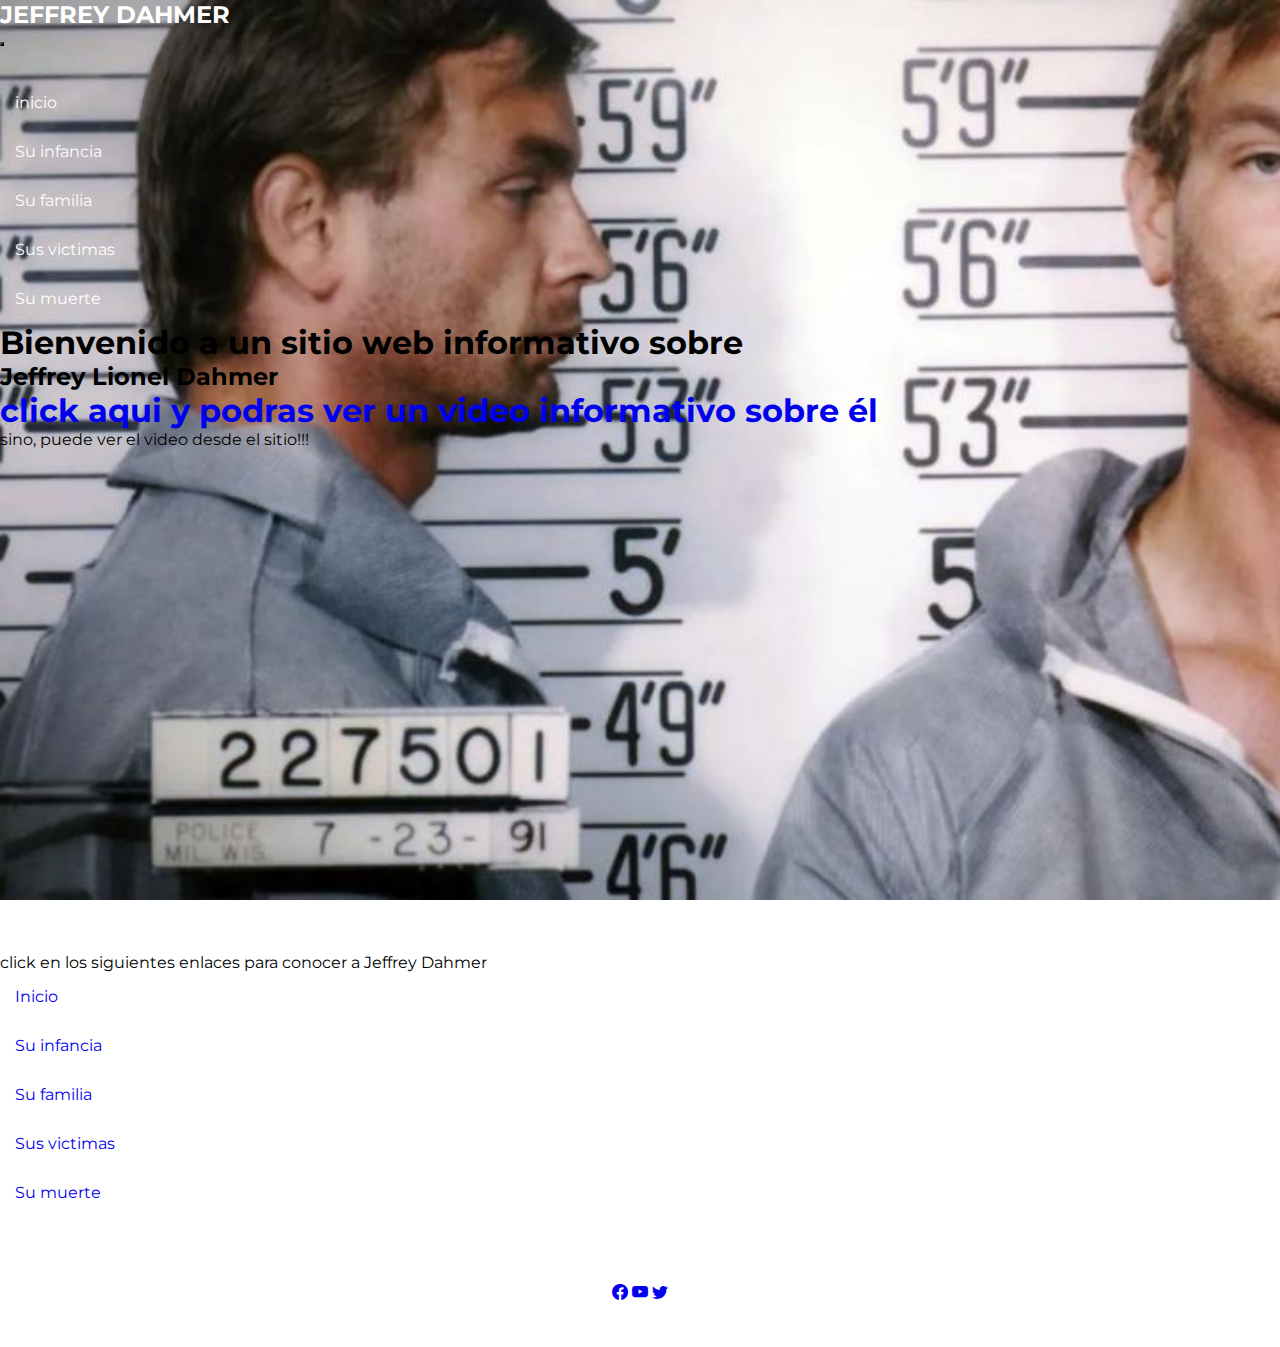
<file: index.html>
<!DOCTYPE html>
<html lang="en">

<head>
    <meta charset="UTF-8">
    <meta http-equiv="X-UA-Compatible" content="IE=edge">
    <meta name="viewport" content="width=device-width, initial-scale=1.0">
    <link href="https://fonts.googleapis.com/css2?family=Alkalami&family=Montserrat:wght@300&display=swap"
        rel="stylesheet">
    <link rel="preconnect" href="https://fonts.googleapis.com">
    <link rel="preconnect" href="https://fonts.gstatic.com" crossorigin>
    <link href="https://cdn.jsdelivr.net/npm/bootstrap@5.2.2/dist/css/bootstrap.min.css" rel="stylesheet"
        integrity="sha384-Zenh87qX5JnK2Jl0vWa8Ck2rdkQ2Bzep5IDxbcnCeuOxjzrPF/et3URy9Bv1WTRi" crossorigin="anonymous">
    <link rel="stylesheet" href="./css/styles.css">
    <link rel="stylesheet" href="https://cdn.jsdelivr.net/npm/bootstrap-icons@1.9.1/font/bootstrap-icons.css">
    <meta name="description" content="un poco de lo q seria Jeffrey-Dahmer">
    <title>Jeffrey Dahmer, su historia</title>
</head>

<body class="bg-white bg-opacity-75">
    <header class="container-fluid navbar navbar-expand-lg md bg-black ">
        <div class="container">
            <h2 class="flex"><a class="border-bottom navbar-brand" href="#">JEFFREY DAHMER</a></h2>

            <button class="navbar-toggler" type="button" data-bs-toggle="collapse" data-bs-target="#navbarNavDropdown"
                aria-controls="navbarNavDropdown" aria-expanded="false" aria-label="Toggle navigation">
                <span class="navbar-toggler-icon"></span>
            </button>
            <div class="collapse navbar-collapse justify-content-end p-lg-2 g-md-2 " id="navbarNavDropdown">
                <ul class="navbar-nav align-items-center">
                    <li class="nav-item">
                        <a class="nav-link active" aria-current="page" href=""></a>
                    </li>

                    <li class="nav-item">
                        <a class="nav-link active" href="./pages/inicio.html">inicio</a>
                    </li>
                    <li class="nav-item">
                        <a class="nav-link active" href="./pages/suinfancia.html">Su infancia</a>
                    </li>
                    <li class="nav-item">
                        <a class="nav-link active" href="./pages/sufamilia.html">Su familia</a>
                    <li class="nav-item">
                        <a class="nav-link active" href="./pages/susvictimas.html">Sus victimas</a>
                    </li>
                    <li class="nav-item">
                        <a class="nav-link active" href="./pages/sumuerte.html">Su muerte</a>
                    </li>
            </div>
        </div>
    </header>
    <section class="bg-white bg-opacity-75">
    <h1 class=" text-center bg-black text-bg-primary"> Bienvenido a un
        sitio web informativo sobre</h1>
    <h2 class=" text-center  fs-2 bg-black text-bg-primary">Jeffrey Lionel Dahmer</h2>
    <div class="">
    <a href="https://www.youtube.com/watch?v=wPx44UNhXeM&t=2s&ab_channel=ElRinc%C3%B3nDeGiorgio">
        <h1 class="text-center fs-3 ">click aqui y podras ver un video informativo sobre él</h1>
    </a>
    <p class="text-center text-decoration-underline fs-5">sino, puede ver el video desde el sitio!!!</p>
    <div class="">
        <iframe class=" col-12" width="550" height="500"
            src="https://www.youtube.com/embed/wPx44UNhXeM" title="YouTube video player" frameborder="0"
            allow="accelerometer; autoplay; clipboard-write; encrypted-media; gyroscope; picture-in-picture"
            allowfullscreen></iframe>
    </div>
    <p class="text-center text-decoration-underline fs-5">click en los siguientes enlaces para conocer a Jeffrey Dahmer</p>
    <div class="text-decoration-none">
        <ul class="nav-item text-center text-decoration-underline ">
            <a class="nav-link active" href="./pages/inicio.html">Inicio</a>
        </ul>

        <ul class="nav-item text-center text-decoration-underline ">
            <a class="nav-link active" href="./pages/suinfancia.html">Su infancia</a>
        </ul>

        <ul class="nav-item text-center text-decoration-underline">
            <a class="nav-link active" href="./pages/sufamilia.html">Su familia</a>
            </ul>
        <ul class="nav-item text-center text-decoration-underline">
            <a class="nav-link active" href="./pages/susvictimas.html">Sus victimas</a>
        </ul>

        <ul class="nav-item text-center text-decoration-underline">
            <a class="nav-link active" href="./pages/sumuerte.html">Su muerte</a></ul>
        

    </div>
</div>

    <footer class="container-fluid bg-black col-md-12 footer">
        <div class="container bg-black">
            <div class="row">
                <p>Nazareno Pellet © 2022, Todos los derechos reservados</p>
                <span class="margen-abajo">nazarenopellet@gmail.com</span>
            </div>
            <h3 class="border-bottom">REDES</h3>
            <div>
                <a href="https://www.facebook.com"><i class="bi bi-facebook"></i></a>
                <a href="https://www.youtube.com"><i class="bi bi-youtube"></i></a>
                <a href="https://twitter.com/home?lang=es"><i class="bi bi-twitter"></i></a>
            </div>
        </div>
    </section>
        <div>
        </div>
    </footer>
    <script src="https://cdn.jsdelivr.net/npm/bootstrap@5.2.2/dist/js/bootstrap.bundle.min.js"
        integrity="sha384-OERcA2EqjJCMA+/3y+gxIOqMEjwtxJY7qPCqsdltbNJuaOe923+mo//f6V8Qbsw3"
        crossorigin="anonymous"></script>

</body>

</html>
</file>
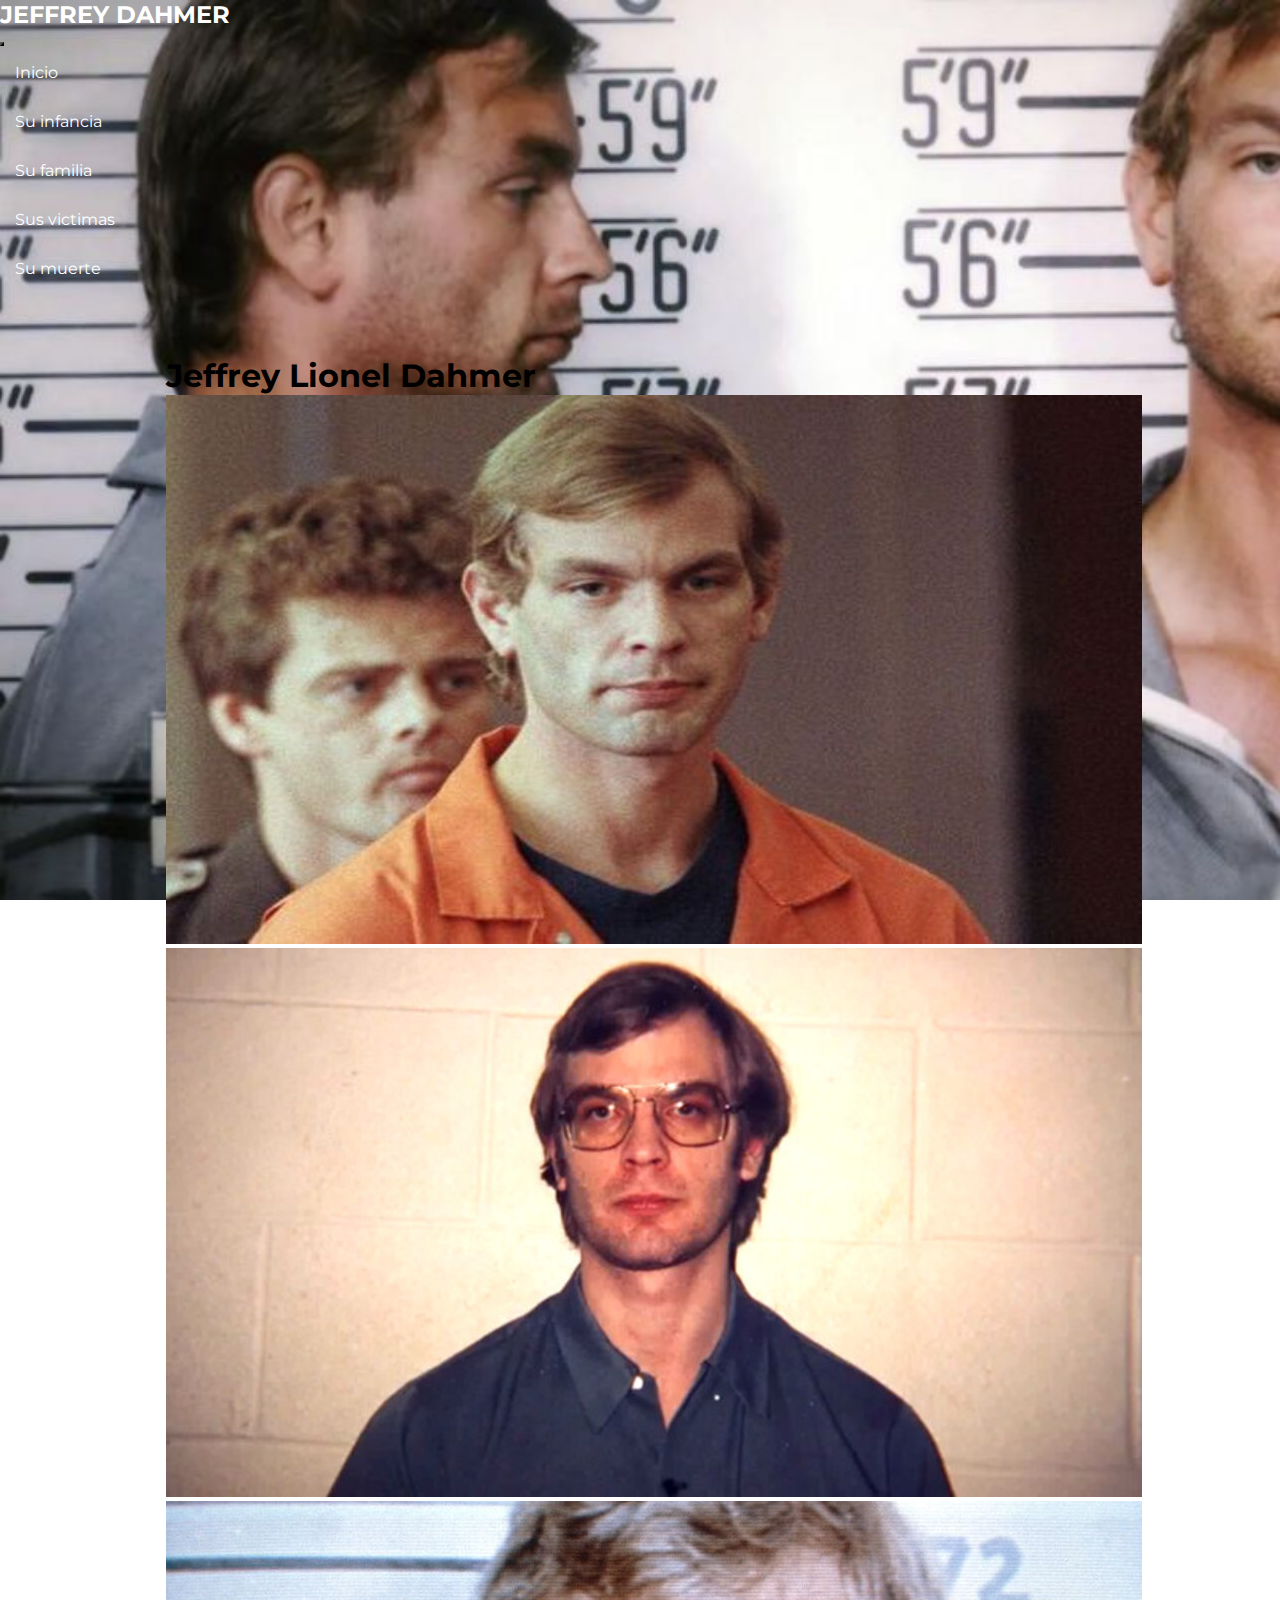
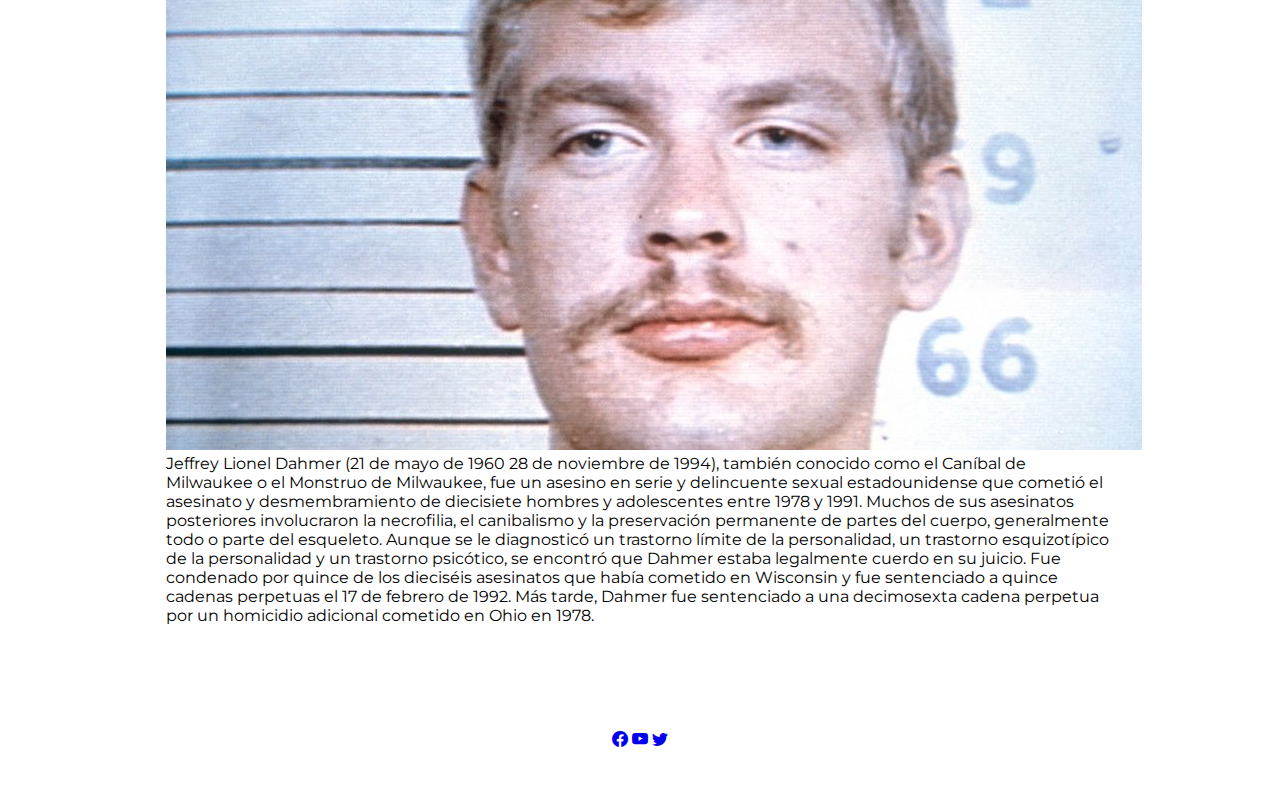
<file: pages/inicio.html>
<!DOCTYPE html>
<html lang="en">

<head>
    <meta charset="UTF-8">
    <meta http-equiv="X-UA-Compatible" content="IE=edge">
    <meta name="viewport" content="width=device-width, initial-scale=1.0">
    <link href="https://fonts.googleapis.com/css2?family=Alkalami&family=Montserrat:wght@300&display=swap"
        rel="stylesheet">
    <link rel="preconnect" href="https://fonts.googleapis.com">
    <link rel="preconnect" href="https://fonts.gstatic.com" crossorigin>
    <link href="https://cdn.jsdelivr.net/npm/bootstrap@5.2.2/dist/css/bootstrap.min.css" rel="stylesheet"
        integrity="sha384-Zenh87qX5JnK2Jl0vWa8Ck2rdkQ2Bzep5IDxbcnCeuOxjzrPF/et3URy9Bv1WTRi" crossorigin="anonymous">
    <link rel="stylesheet" href="../css/styles.css">
    <link rel="stylesheet" href="https://cdn.jsdelivr.net/npm/bootstrap-icons@1.9.1/font/bootstrap-icons.css">
    <meta name="description" content="un poco de lo q seria Jeffrey-Dahmer">
    <title>Jeffrey Dahmer, su historia</title>
</head>

<body class="font">
    <main class="">
        <header class="container-fluid navbar navbar-expand-lg md bg-black ">
            <div class="container">
                <h2 class="flex"><a class="border-bottom navbar-brand" href="#">JEFFREY DAHMER</a></h2>

                <button class="navbar-toggler" type="button" data-bs-toggle="collapse"
                    data-bs-target="#navbarNavDropdown" aria-controls="navbarNavDropdown" aria-expanded="false"
                    aria-label="Toggle navigation">
                    <span class="navbar-toggler-icon"></span>
                </button>
                <div class="collapse navbar-collapse justify-content-end p-lg-2 g-md-2 " id="navbarNavDropdown">
                    <ul class="navbar-nav align-items-center">
                        <li class="nav-item">
                            <a class="nav-link active" aria-current="page" href="">Inicio</a>
                        </li>

                        <li class="nav-item">
                            <a class="nav-link active" href="./suinfancia.html">Su infancia</a>
                        </li>
                        <li class="nav-item">
                            <a class="nav-link active" href="./sufamilia.html">Su familia</a>
                        <li class="nav-item">
                            <a class="nav-link active" href="./susvictimas.html">Sus victimas</a>
                        </li>
                        <li class="nav-item">
                            <a class="nav-link active" href="./sumuerte.html">Su muerte</a>
                        </li>
                </div>
            </div>


        </header>
        <section class="text-center">

            <div class="img-parrafo1 bg-white img-fluid">
                <h1>Jeffrey Lionel Dahmer</h1>
                <div class="carouselExampleSlidesOnly" class="carousel slide" data-bs-ride="carousel">
                    <ul class="carousel-inner">
                        <li class="carousel-item active">
                            <img src="../img/A5KD7OZS35GNBJGK7P57IKW5VQ.jpg" class="d-block w-100"
                                alt="jeffrey en la corte">
                        </li>
                        <li class="carousel-item">
                            <img src="../img/dahmer-asesino-default.jpg" class="d-block w-100"
                                alt="foto antigua de jeffrey">
                        </li>
                        <li class="carousel-item">
                            <img src="../img/damer2.jpg" class="d-block w-100" alt="fotos de jeff cuando lo atraparon">
                        </li>
                    </ul>
                </div>
                <p class="text-fluid font">Jeffrey Lionel Dahmer (21 de mayo de 1960 28 de noviembre de 1994), también
                    conocido como el Caníbal de Milwaukee o el Monstruo de Milwaukee, fue un asesino en serie y
                    delincuente sexual estadounidense que cometió el asesinato y desmembramiento de diecisiete hombres y
                    adolescentes entre 1978 y 1991. Muchos de sus asesinatos posteriores involucraron la necrofilia, el
                    canibalismo y la preservación permanente de partes del cuerpo, generalmente todo o parte del
                    esqueleto. Aunque se le diagnosticó un trastorno límite de la personalidad, un trastorno
                    esquizotípico de la personalidad y un trastorno psicótico, se encontró que Dahmer estaba legalmente
                    cuerdo en su juicio. Fue condenado por quince de los dieciséis asesinatos que había cometido en
                    Wisconsin y fue sentenciado a quince cadenas perpetuas el 17 de febrero de 1992. Más tarde, Dahmer
                    fue sentenciado a una decimosexta cadena perpetua por un homicidio adicional cometido en Ohio en
                    1978.</p>
            </div>
        </section>
        <footer class="container-fluid bg-black mt-5 col-md-12 footer">
            <div class="container-fluid bg-black">
                <div class="row">
                    <p>Nazareno Pellet © 2022, Todos los derechos reservados</p>
                    <span class="margen-abajo">nazarenopellet@gmail.com</span>
                </div>
                <h3 class="border-bottom">REDES</h3>
                <div>
                    <a href="https://www.facebook.com"><i class="bi bi-facebook"></i></a>
                    <a href="https://www.youtube.com"><i class="bi bi-youtube"></i></a>
                    <a href="https://twitter.com/home?lang=es"><i class="bi bi-twitter"></i></a>
                </div>
            </div>

            <div>
            </div>
        </footer>

    </main>
    <script src="https://cdn.jsdelivr.net/npm/bootstrap@5.2.2/dist/js/bootstrap.bundle.min.js"
        integrity="sha384-OERcA2EqjJCMA+/3y+gxIOqMEjwtxJY7qPCqsdltbNJuaOe923+mo//f6V8Qbsw3"
        crossorigin="anonymous"></script>

</body>

</html>
</file>
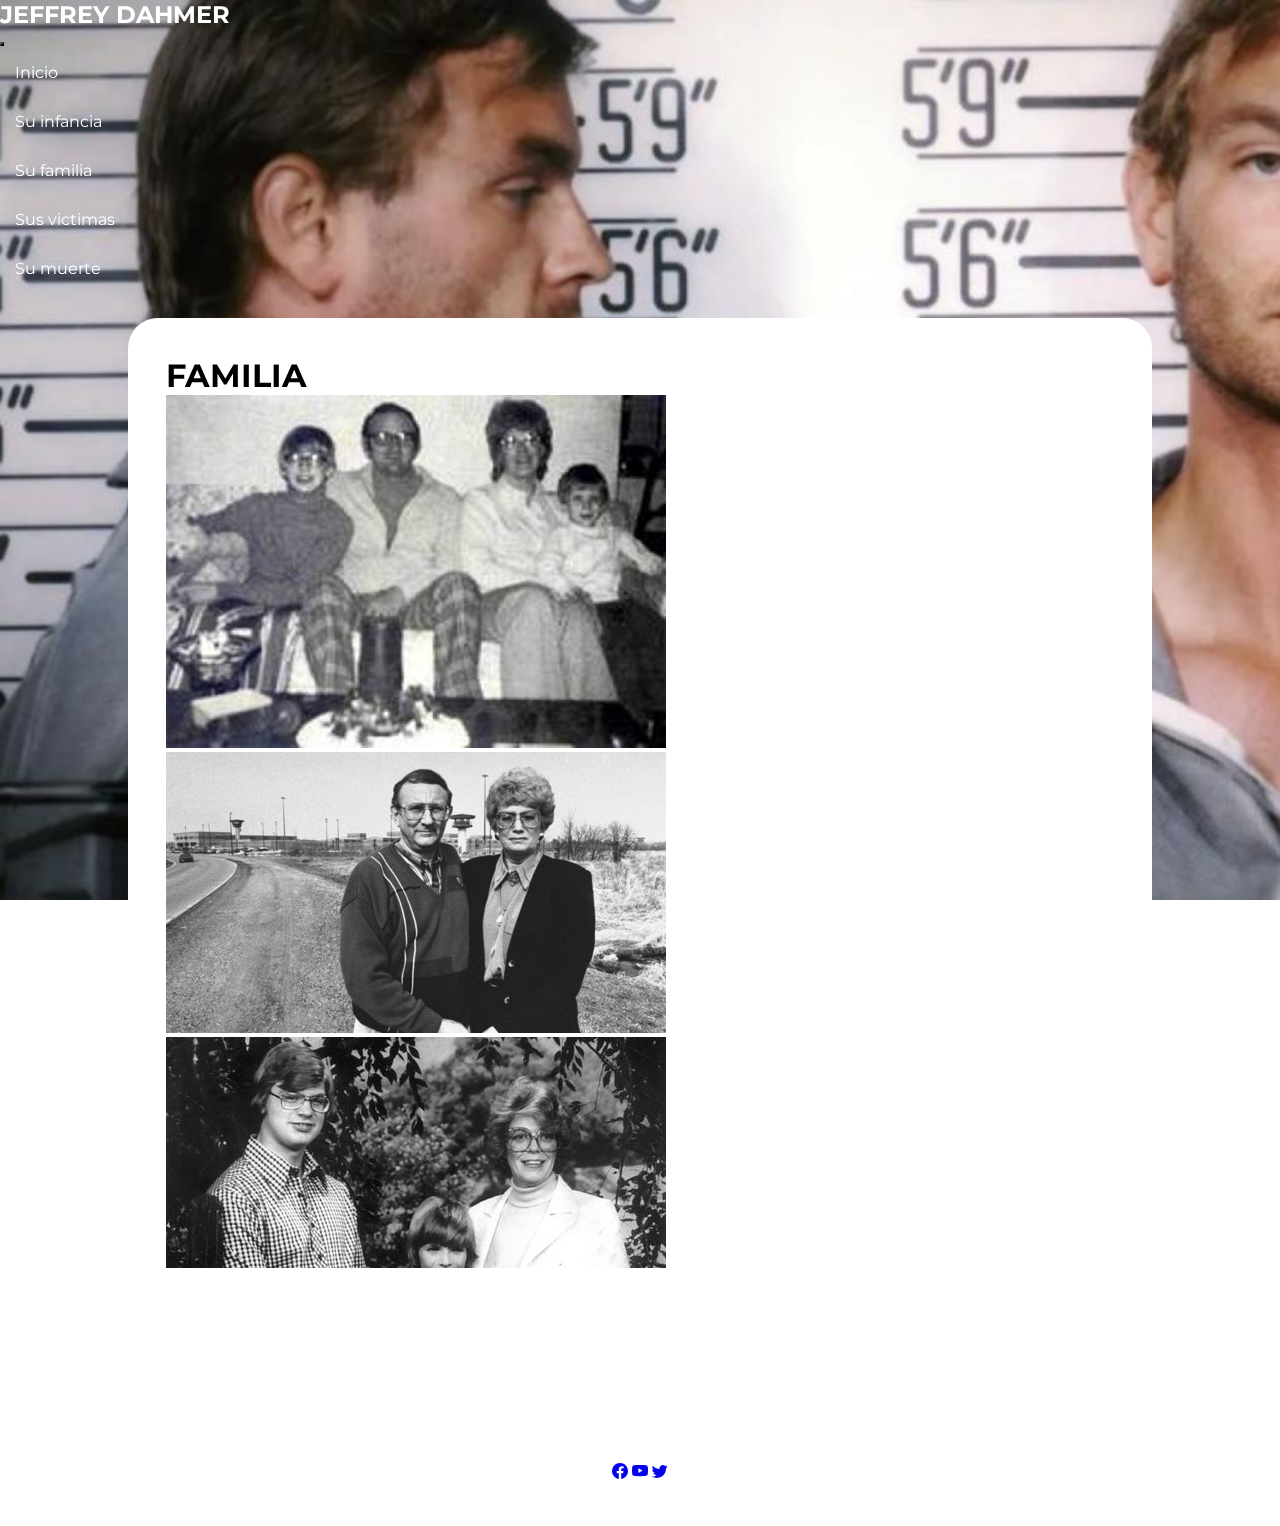
<file: pages/sufamilia.html>
<!DOCTYPE html>
<html lang="en">

<head>
    <meta charset="UTF-8">
    <meta http-equiv="X-UA-Compatible" content="IE=edge">
    <meta name="viewport" content="width=device-width, initial-scale=1.0">
    <link rel="preconnect" href="https://fonts.googleapis.com">
    <link rel="preconnect" href="https://fonts.gstatic.com" crossorigin>
    <link href="https://fonts.googleapis.com/css2?family=Alkalami&family=Montserrat:wght@300&display=swap"
        rel="stylesheet">
    <link href="https://cdn.jsdelivr.net/npm/bootstrap@5.2.2/dist/css/bootstrap.min.css" rel="stylesheet"
        integrity="sha384-Zenh87qX5JnK2Jl0vWa8Ck2rdkQ2Bzep5IDxbcnCeuOxjzrPF/et3URy9Bv1WTRi" crossorigin="anonymous">
    <link rel="stylesheet" href="../css/styles.css">
    <link rel="stylesheet" href="https://cdn.jsdelivr.net/npm/bootstrap-icons@1.9.1/font/bootstrap-icons.css">
    <meta name="description" content="un poco de lo q seria su familia">
    <title>su familia</title>

</head>

<body class="">




    <header class="navbar navbar-expand-lg bg-black ">
        <div class="container">
            <h2 class="flex"><a class="border-bottom navbar-brand" href="#">JEFFREY DAHMER</a></h2>

            <button class="navbar-toggler" type="button" data-bs-toggle="collapse" data-bs-target="#navbarNavDropdown"
                aria-controls="navbarNavDropdown" aria-expanded="false" aria-label="Toggle navigation">
                <span class="navbar-toggler-icon"></span>
            </button>
            <div class="collapse navbar-collapse justify-content-end p-lg-2" id="navbarNavDropdown">
                <ul class="navbar-nav align-items-center">
                    <li class="nav-item">
                        <a class="nav-link active" aria-current="page" href="./inicio.html">Inicio</a>
                    </li>
                    <li class="nav-item">
                        <a class="nav-link active" href="./suinfancia.html">Su infancia</a>
                    </li>
                    <li class="nav-item">
                        <a class="nav-link active" href="./sufamilia.html">Su familia</a>
                    <li class="nav-item">
                        <a class="nav-link active" href="./susvictimas.html">Sus victimas</a>
                    </li>
                    <li class="nav-item">
                        <a class="nav-link active" href="./sumuerte.html">Su muerte</a>
                    </li>


                </ul>
                </li>
                </ul>
            </div>

    </header>



    <section class="text-center">
        <div class="img-parrafo-3 bg-white">
            <h1>FAMILIA</h1>

            <div>
                <div class="container text-center">
                    <div class="row justify-content-center">

                        <div id="carouselExampleSlidesOnly" class="carousel slide col-10 m-0 float-lg mb-10px "
                            data-bs-ride="carousel">
                            <ul class="carousel-inner">
                                <li class="carousel-item active">
                                    <div class="text-center ">
                                        <img src="../img/014-Jeffrey-Dahmer2,0.jpg" class="d-block w-100"
                                            alt="familia de jeffrey">
                                </li>
                                <li class="carousel-item">
                                    <img src="../img/padres2.0+ - copia.jpg" class="d-block w-100" alt="padres de jeff">
                                </li>
                                <li class="carousel-item">
                                    <img src="../img/famili+.jpg" class="d-block w-100"
                                        alt="jeffrey su hermano y su madre">
                                </li>
                            </ul>
                        </div>
                    </div>
                    <p class="container-fluid font3"> Lionel Dahmer/

                        El padre de Jeffrey Dahmer escribió un libro donde cuenta cómo fue la crianza del asesino,
                        titulado “La historia de un padre”. En la publicación, Lionel Dahmer no defiende al criminal,
                        sino describe sus primeros años con la intención de entender qué salió mal con su hijo.

                        A la fecha, y con 86 años, Lionel reside en Ohio, totalmente alejado del terror que sembró su
                        hijo desde el año 2020. El químico de profesión decidió no hacer más declaraciones sobre los
                        crímenes de “Jef”, ni siquiera cuando se estrenó la serie de Netflix. Todavía está casado con su
                        segunda esposa, Shari, hoy de 80 años.Joyce Flint
                        Joyce Flint/

                        fue la madre de Jeffrey Dahmer. Ella murió en el año 2000 por un cáncer de mama. Sobre su vida
                        se sabe que se separó de Lionel en los 70 y que tras la muerte de su hijo en prisión, buscó que
                        su cerebro sea donado a la ciencia para que pueda investigarse y encontrarse alguna causa detrás
                        de las brutales acciones del caníbal. Sin embargo, su exesposo se opuso y un juez ratificó su
                        posición, ordenando su cremación.

                        David Dahmer/

                        Mientras que David Dahmer es el hermano menor de Jeffrey y se cambió de nombre tras el arresto y
                        conocimiento público de los asesinatos del “Carnicero de Milwaukee”. Hasta hoy, se desconoce su
                        nueva identidad. Ha preferido mantenerse en reserva. Su padre y su madrastra Shari Dahmer, en
                        una entrevista con Larry King en 2004, contaron que David tenía una carrera y esperaba un
                        segundo bebé en ese entonces. En 2022, el hermano de Jeffrey tendría 56 años de edad.</p>
                </div>
            </div>
    </section>
    <footer class="container-fluid bg-black footer">
        <div class="container-fluid bg-black">
            <div class="row">
                <p>Nazareno Pellet © 2022, Todos los derechos reservados</p>
                <span class="margen-abajo">nazarenopellet@gmail.com</span>
            </div>
            <h3 class="border-bottom">REDES</h3>
            <div>
                <a href="https://www.facebook.com"><i class="bi bi-facebook"></i></a>
                <a href="https://www.youtube.com"><i class="bi bi-youtube"></i></a>
                <a href="https://twitter.com/home?lang=es"><i class="bi bi-twitter"></i></a>
            </div>
        </div>

        <div>
        </div>
    </footer>
    <script src="https://cdn.jsdelivr.net/npm/bootstrap@5.2.2/dist/js/bootstrap.bundle.min.js"
        integrity="sha384-OERcA2EqjJCMA+/3y+gxIOqMEjwtxJY7qPCqsdltbNJuaOe923+mo//f6V8Qbsw3"
        crossorigin="anonymous"></script>

</body>

</html>
</file>
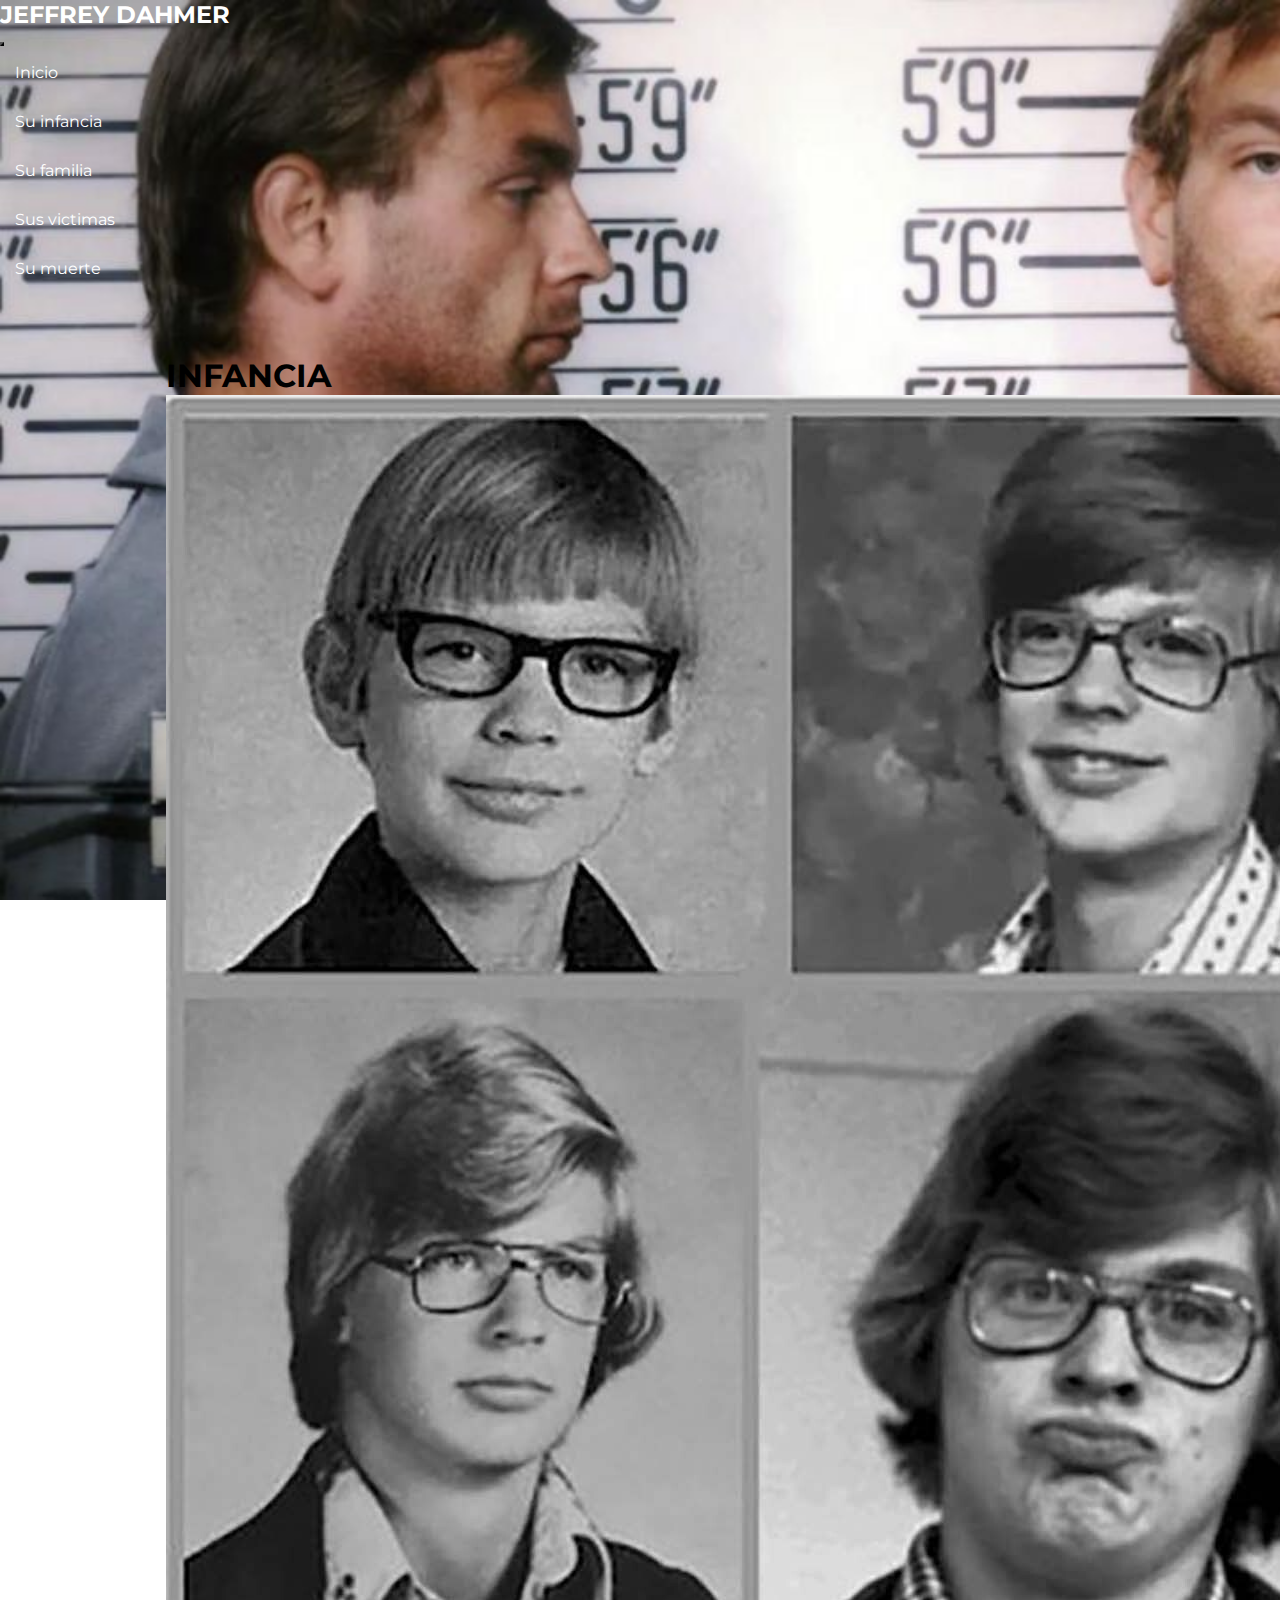
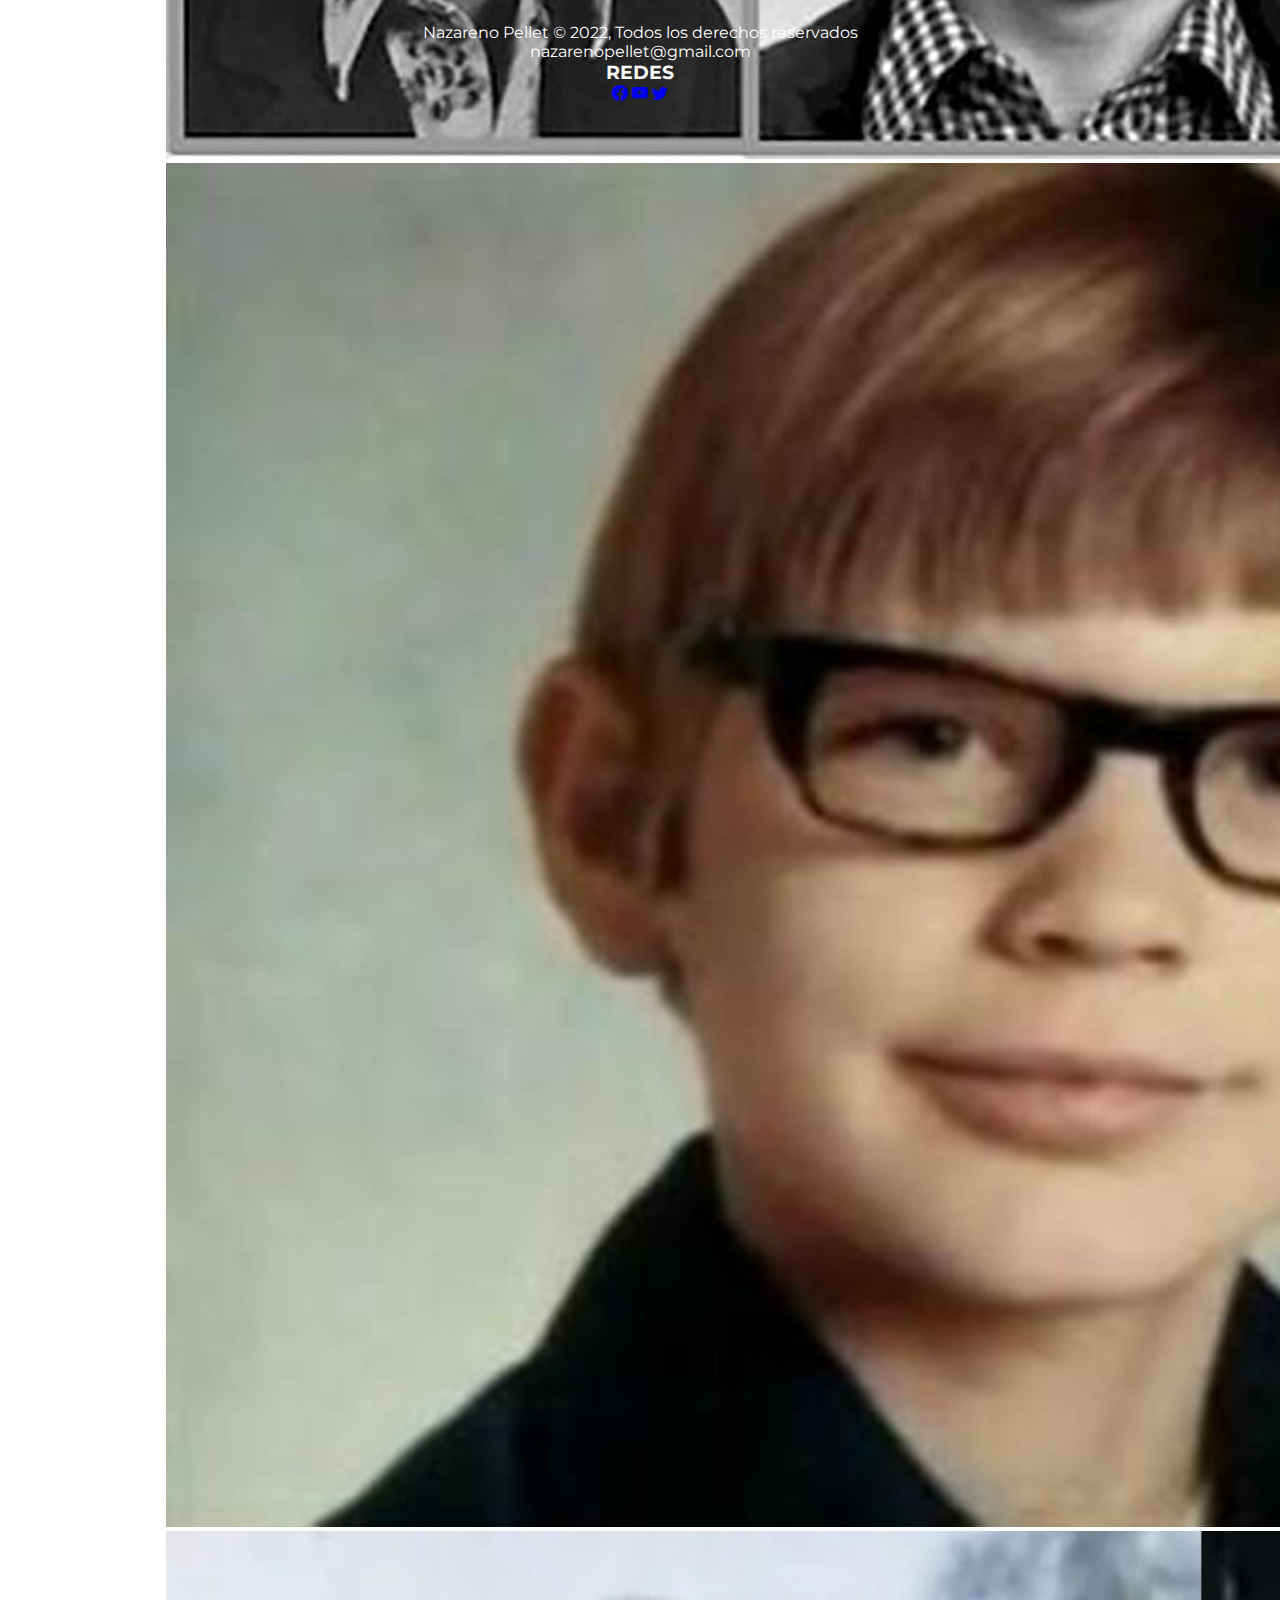
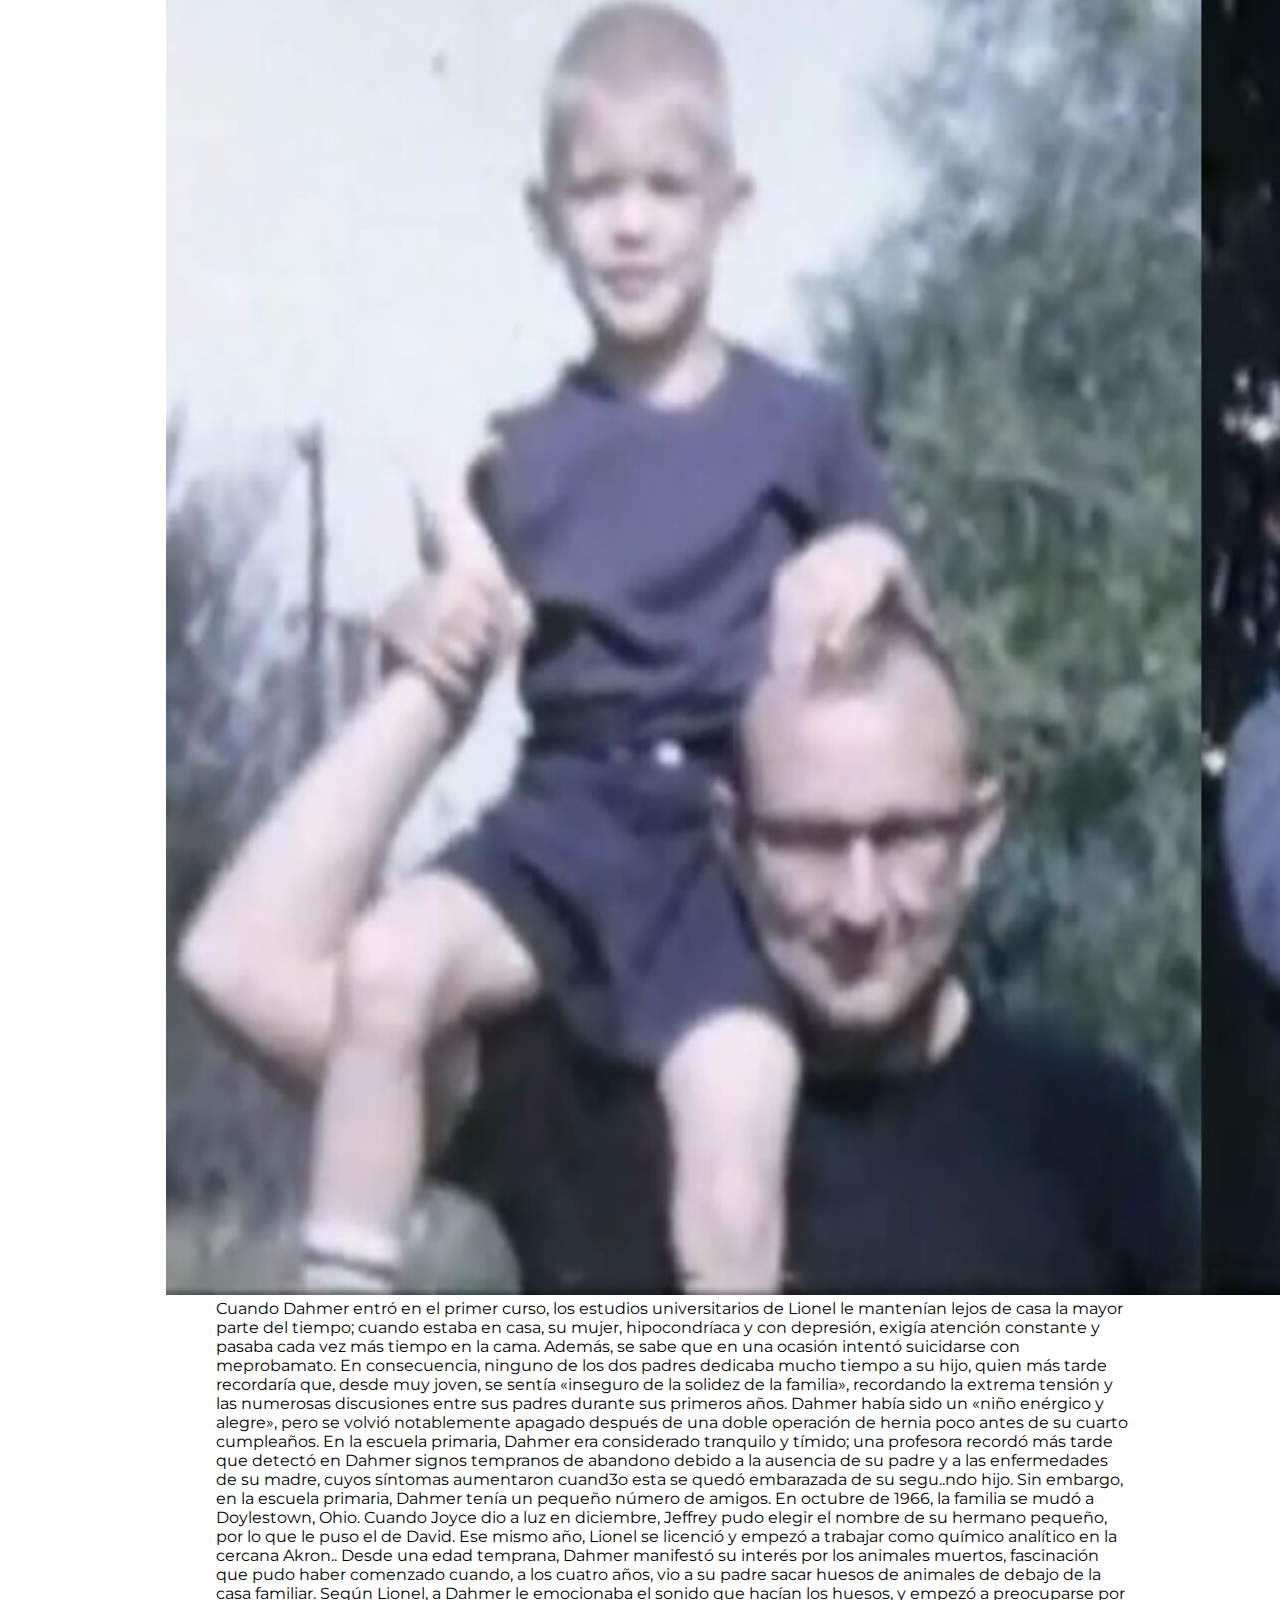
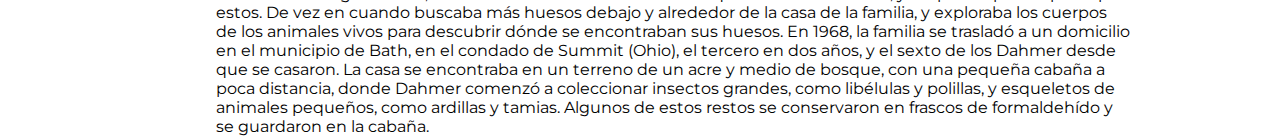
<file: pages/suinfancia.html>
<!DOCTYPE html>
<html lang="en">

<head>
    <meta charset="UTF-8">
    <meta http-equiv="X-UA-Compatible" content="IE=edge">
    <meta name="viewport" content="width=device-width, initial-scale=1.0">
    <link rel="preconnect" href="https://fonts.googleapis.com">
    <link rel="preconnect" href="https://fonts.gstatic.com" crossorigin>
    <link href="https://fonts.googleapis.com/css2?family=Alkalami&family=Montserrat:wght@300&display=swap"
        rel="stylesheet">
    <link href="https://cdn.jsdelivr.net/npm/bootstrap@5.2.2/dist/css/bootstrap.min.css" rel="stylesheet"
        integrity="sha384-Zenh87qX5JnK2Jl0vWa8Ck2rdkQ2Bzep5IDxbcnCeuOxjzrPF/et3URy9Bv1WTRi" crossorigin="anonymous">
    <link rel="stylesheet" href="../css/styles.css">
    <link rel="stylesheet" href="https://cdn.jsdelivr.net/npm/bootstrap-icons@1.9.1/font/bootstrap-icons.css">
    <meta name="description" content="un poco de lo q seria su infancia">
    <title>su infancia</title>


</head>

<body>

    <header class="navbar navbar-expand-lg bg-black ">
        <div class="container">
            <h2 class="flex"><a class="border-bottom navbar-brand" href="#">JEFFREY DAHMER</a></h2>

            <button class="navbar-toggler" type="button" data-bs-toggle="collapse" data-bs-target="#navbarNavDropdown"
                aria-controls="navbarNavDropdown" aria-expanded="false" aria-label="Toggle navigation">
                <span class="navbar-toggler-icon"></span>
            </button>
            <div class="collapse navbar-collapse justify-content-end p-lg-2" id="navbarNavDropdown">
                <ul class="navbar-nav align-items-center">
                    <li class="nav-item">
                        <a class="nav-link active" aria-current="page" href="./inicio.html">Inicio</a>
                    </li>
                    <li class="nav-item">
                        <a class="nav-link active" href="./suinfancia.html">Su infancia</a>
                    </li>
                    <li class="nav-item">
                        <a class="nav-link active" href="./sufamilia.html">Su familia</a>
                    <li class="nav-item">
                        <a class="nav-link active" href="./susvictimas.html">Sus victimas</a>
                    </li>
                    <li class="nav-item">
                        <a class="nav-link active" href="./sumuerte.html">Su muerte</a>
                    </li>


                </ul>
                </li>
                </ul>
            </div>

    </header>
    <section>
        <div class="img-parrafo-2 bg-white">
            <h1 class="">INFANCIA</h1>

            <div class="d-sm-flex">

                <div class="col-xl-6 col-sm-6"> 
                    <img src="../img/bb.jpg" class="d-block w-100 pb-2 img22" alt="collage de fotos de jeff niñio">
                    <img src="../img/bb3.jpeg" class="d-block w-100 pb-2 img22" alt="jeffrey de niño">
                    <img src="../img/Jeffrey-Dahmer-Criança.jpg" class="d-block w-100 pb-2 img22"
                        alt="jeff con su padre">
                </div>

            <div class="col-xl-6" >
                <p class=" text2">Cuando Dahmer entró en el primer curso, los estudios universitarios
                    de Lionel le mantenían lejos de casa la mayor parte del tiempo; cuando estaba en casa, su mujer,
                    hipocondríaca y con depresión, exigía atención constante y pasaba cada vez más tiempo en la
                    cama. Además, se sabe que en una ocasión intentó suicidarse con meprobamato. En consecuencia,
                    ninguno de los dos padres dedicaba mucho tiempo a su hijo, quien más tarde recordaría que, desde
                    muy joven, se sentía «inseguro de la solidez de la familia», recordando la extrema tensión y las
                    numerosas discusiones entre sus padres durante sus primeros años.

                    Dahmer había
                    sido un «niño enérgico y alegre», pero se volvió notablemente apagado después de una doble
                    operación de hernia poco antes de su cuarto cumpleaños. En la escuela primaria, Dahmer era
                    considerado tranquilo y tímido; una profesora recordó más tarde que detectó en Dahmer signos
                    tempranos de abandono debido a la ausencia de su padre y a las enfermedades de su madre, cuyos
                    síntomas aumentaron cuand3o esta se quedó embarazada de su segu..ndo hijo. Sin embargo, en la
                    escuela primaria, Dahmer tenía un pequeño número de amigos.

                    En octubre de 1966, la familia se mudó a Doylestown, Ohio. Cuando Joyce dio a luz en diciembre,
                    Jeffrey pudo elegir el nombre de su hermano pequeño, por lo que le puso el de David. Ese mismo
                    año, Lionel se licenció y empezó a trabajar como químico analítico en la cercana Akron..

                    Desde una edad temprana, Dahmer manifestó su interés por los animales muertos, fascinación que
                    pudo haber comenzado cuando, a los cuatro años, vio a su padre sacar huesos de animales de
                    debajo de la casa familiar. Según Lionel, a Dahmer le emocionaba el sonido que hacían los
                    huesos, y empezó a preocuparse por estos. De vez en cuando buscaba más huesos debajo y alrededor
                    de la casa de la familia, y exploraba los cuerpos de los animales vivos para descubrir dónde se
                    encontraban sus huesos.

                    En 1968, la familia se trasladó a un domicilio en el municipio de Bath, en el condado de Summit
                    (Ohio), el tercero en dos años, y el sexto de los Dahmer desde que se casaron. La casa se
                    encontraba en un terreno de un acre y medio de bosque, con una pequeña cabaña a poca distancia,
                    donde Dahmer comenzó a coleccionar insectos grandes, como libélulas y polillas, y esqueletos de
                    animales pequeños, como ardillas y tamias. Algunos de estos restos se conservaron en frascos de
                    formaldehído y se guardaron en la cabaña.</p>
                </div>
            </div>
        </div>
    </section>

    </main>
    <footer class="container-fluid bg-black mt-5 col-md-12 footer">
        <div class="container bg-black">
            <div class="row">
                <p>Nazareno Pellet © 2022, Todos los derechos reservados</p>
                <span class="margen-abajo">nazarenopellet@gmail.com</span>
            </div>
            <h3 class="border-bottom">REDES</h3>
            <div>
                <a href="https://www.facebook.com"><i class="bi bi-facebook"></i></a>
                <a href="https://www.youtube.com"><i class="bi bi-youtube"></i></a>
                <a href="https://twitter.com/home?lang=es"><i class="bi bi-twitter"></i></a>
            </div>
        </div>

        <div>
        </div>
    </footer>

    </main>
    <script src="https://cdn.jsdelivr.net/npm/bootstrap@5.2.2/dist/js/bootstrap.bundle.min.js"
        integrity="sha384-OERcA2EqjJCMA+/3y+gxIOqMEjwtxJY7qPCqsdltbNJuaOe923+mo//f6V8Qbsw3"
        crossorigin="anonymous"></script>

</body>

</html>
</file>
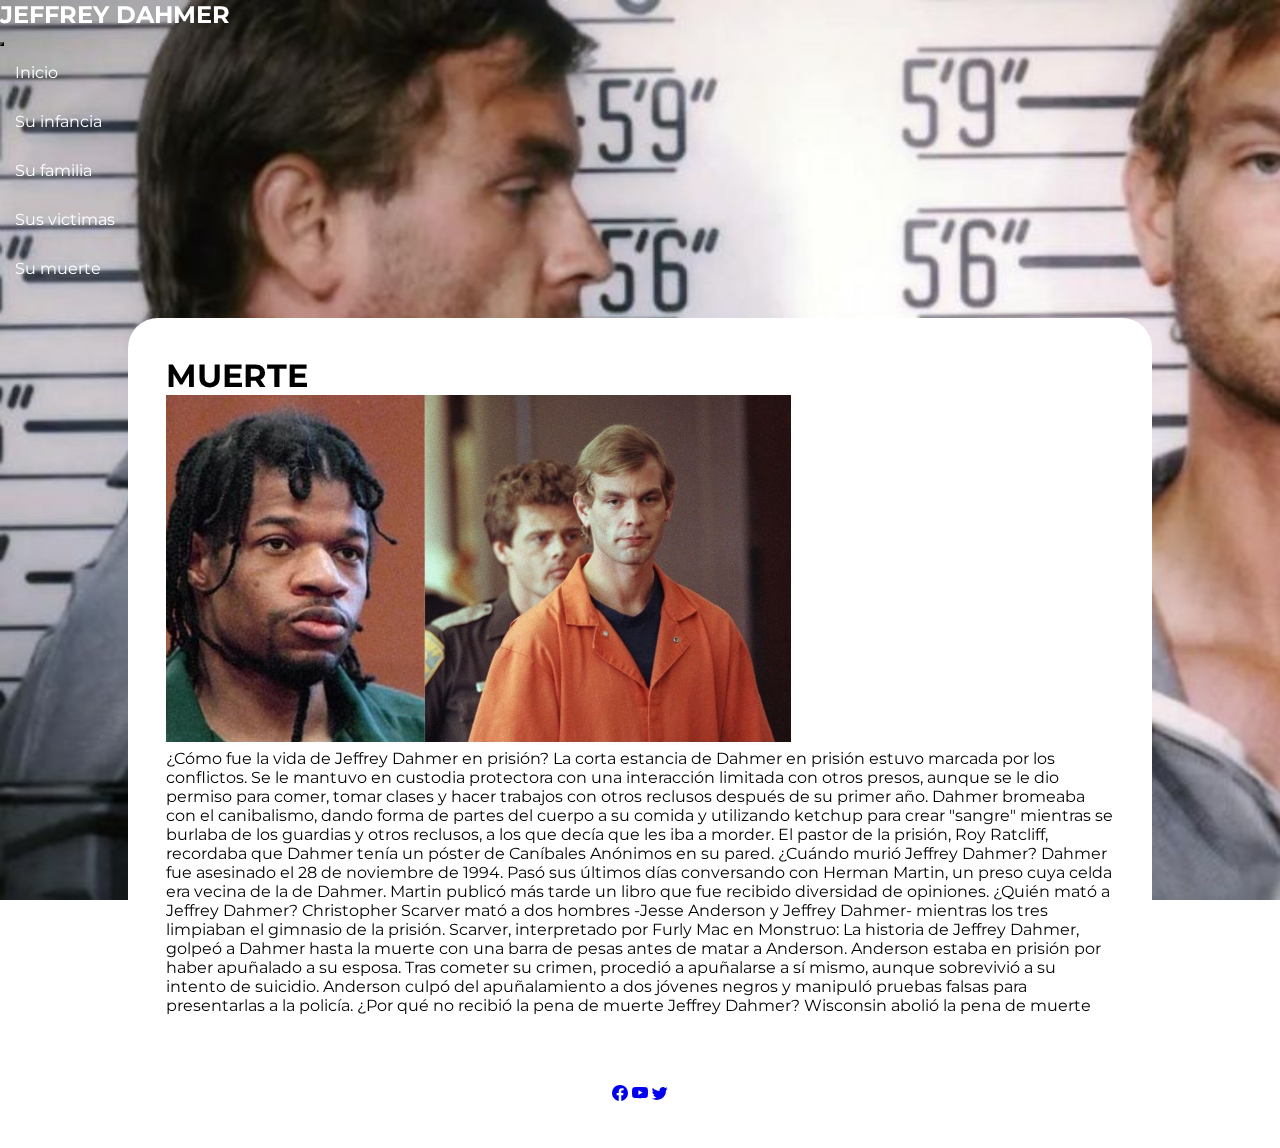
<file: pages/sumuerte.html>
<!DOCTYPE html>
<html lang="en">

<head>
    <meta charset="UTF-8">
    <meta http-equiv="X-UA-Compatible" content="IE=edge">
    <meta name="viewport" content="width=device-width, initial-scale=1.0">
    <link rel="preconnect" href="https://fonts.googleapis.com">
    <link rel="preconnect" href="https://fonts.gstatic.com" crossorigin>
    <link href="https://fonts.googleapis.com/css2?family=Alkalami&family=Montserrat:wght@300&display=swap"
        rel="stylesheet">
    <link href="https://cdn.jsdelivr.net/npm/bootstrap@5.2.2/dist/css/bootstrap.min.css" rel="stylesheet"
        integrity="sha384-Zenh87qX5JnK2Jl0vWa8Ck2rdkQ2Bzep5IDxbcnCeuOxjzrPF/et3URy9Bv1WTRi" crossorigin="anonymous">
    <link rel="stylesheet" href="../css/styles.css">
    <link rel="stylesheet" href="https://cdn.jsdelivr.net/npm/bootstrap-icons@1.9.1/font/bootstrap-icons.css">
    <meta name="description" content="muerte de Jeffrey-Dahmer en prision">
    <title>su muerte</title>
</head>

<body>
    <header class="container-fluid navbar navbar-expand-lg md bg-black ">
        <div class="container">
            <h2 class="flex"><a class="border-bottom navbar-brand" href="#">JEFFREY DAHMER</a></h2>

            <button class="navbar-toggler" type="button" data-bs-toggle="collapse" data-bs-target="#navbarNavDropdown"
                aria-controls="navbarNavDropdown" aria-expanded="false" aria-label="Toggle navigation">
                <span class="navbar-toggler-icon"></span>
            </button>
            <div class="collapse navbar-collapse justify-content-end p-lg-2 g-md-2 " id="navbarNavDropdown">
                <ul class="navbar-nav align-items-center">
                    <li class="nav-item">
                        <a class="nav-link active" aria-current="page" href="./inicio.html">Inicio</a>
                    </li>

                    <li class="nav-item">
                        <a class="nav-link active" href="./suinfancia.html">Su infancia</a>
                    </li>
                    <li class="nav-item">
                        <a class="nav-link active" href="./sufamilia.html">Su familia</a>
                    <li class="nav-item">
                        <a class="nav-link active" href="./susvictimas.html">Sus victimas</a>
                    </li>
                    <li class="nav-item">
                        <a class="nav-link active" href="./sumuerte.html">Su muerte</a>
                    </li>
            </div>
        </div>


    </header>
    <section class="text-center fondo">
        <div class="img-parrafo-5 bg-white">
            <h1>MUERTE</h1>
            <div class="d-xl-flex">
            
                        <img src="../img/asesino de jeff.jpg" class=" d-block w-100 img5" alt="el asesino de jeff">
                    
            
           

            <p class="container-fluid">¿Cómo fue la vida de Jeffrey Dahmer en prisión?
                La corta estancia de Dahmer en prisión estuvo marcada por los conflictos. Se le mantuvo en custodia
                protectora con una interacción limitada con otros presos, aunque se le dio permiso para comer, tomar
                clases y hacer trabajos con otros reclusos después de su primer año. Dahmer bromeaba con el canibalismo,
                dando forma de partes del cuerpo a su comida y utilizando ketchup para crear "sangre" mientras se
                burlaba de los guardias y otros reclusos, a los que decía que les iba a morder. El pastor de la prisión,
                Roy Ratcliff, recordaba que Dahmer tenía un póster de Caníbales Anónimos en su pared.

                ¿Cuándo murió Jeffrey Dahmer?
                Dahmer fue asesinado el 28 de noviembre de 1994. Pasó sus últimos días conversando con Herman Martin, un
                preso cuya celda era vecina de la de Dahmer. Martin publicó más tarde un libro que fue recibido
                diversidad de opiniones.

                ¿Quién mató a Jeffrey Dahmer?
                Christopher Scarver mató a dos hombres -Jesse Anderson y Jeffrey Dahmer- mientras los tres limpiaban el
                gimnasio de la prisión. Scarver, interpretado por Furly Mac en Monstruo: La historia de Jeffrey Dahmer,
                golpeó a Dahmer hasta la muerte con una barra de pesas antes de matar a Anderson.

                Anderson estaba en prisión por haber apuñalado a su esposa. Tras cometer su crimen, procedió a
                apuñalarse a sí mismo, aunque sobrevivió a su intento de suicidio. Anderson culpó del apuñalamiento a
                dos jóvenes negros y manipuló pruebas falsas para presentarlas a la policía.

                ¿Por qué no recibió la pena de muerte Jeffrey Dahmer?
                Wisconsin abolió la pena de muerte en 1853, es decir, 139 años antes de que Dahmer fuera condenado en
                1992. La pena de muerte no era una opción para Dahmer, aunque el asesino en serie verbalizó que era algo
                que deseaba en una declaración judicial.</p>
            </div>
    </section>
    <footer class="container-fluid bg-black mt-5 col-md-12 footer">
        <div class="container-fluid bg-black">
            <div class="row">
                <p>Nazareno Pellet © 2022, Todos los derechos reservados</p>
                <span class="margen-abajo">nazarenopellet@gmail.com</span>
            </div>
            <h3 class="border-bottom">REDES</h3>
            <div>
                <a href="https://www.facebook.com"><i class="bi bi-facebook"></i></a>
                <a href="https://www.youtube.com"><i class="bi bi-youtube"></i></a>
                <a href="https://twitter.com/home?lang=es"><i class="bi bi-twitter"></i></a>
            </div>
        </div>

        <div>
        </div>
    </footer>
    </main>
    <script src="https://cdn.jsdelivr.net/npm/bootstrap@5.2.2/dist/js/bootstrap.bundle.min.js"
        integrity="sha384-OERcA2EqjJCMA+/3y+gxIOqMEjwtxJY7qPCqsdltbNJuaOe923+mo//f6V8Qbsw3"
        crossorigin="anonymous"></script>

</body>

</html>
</file>
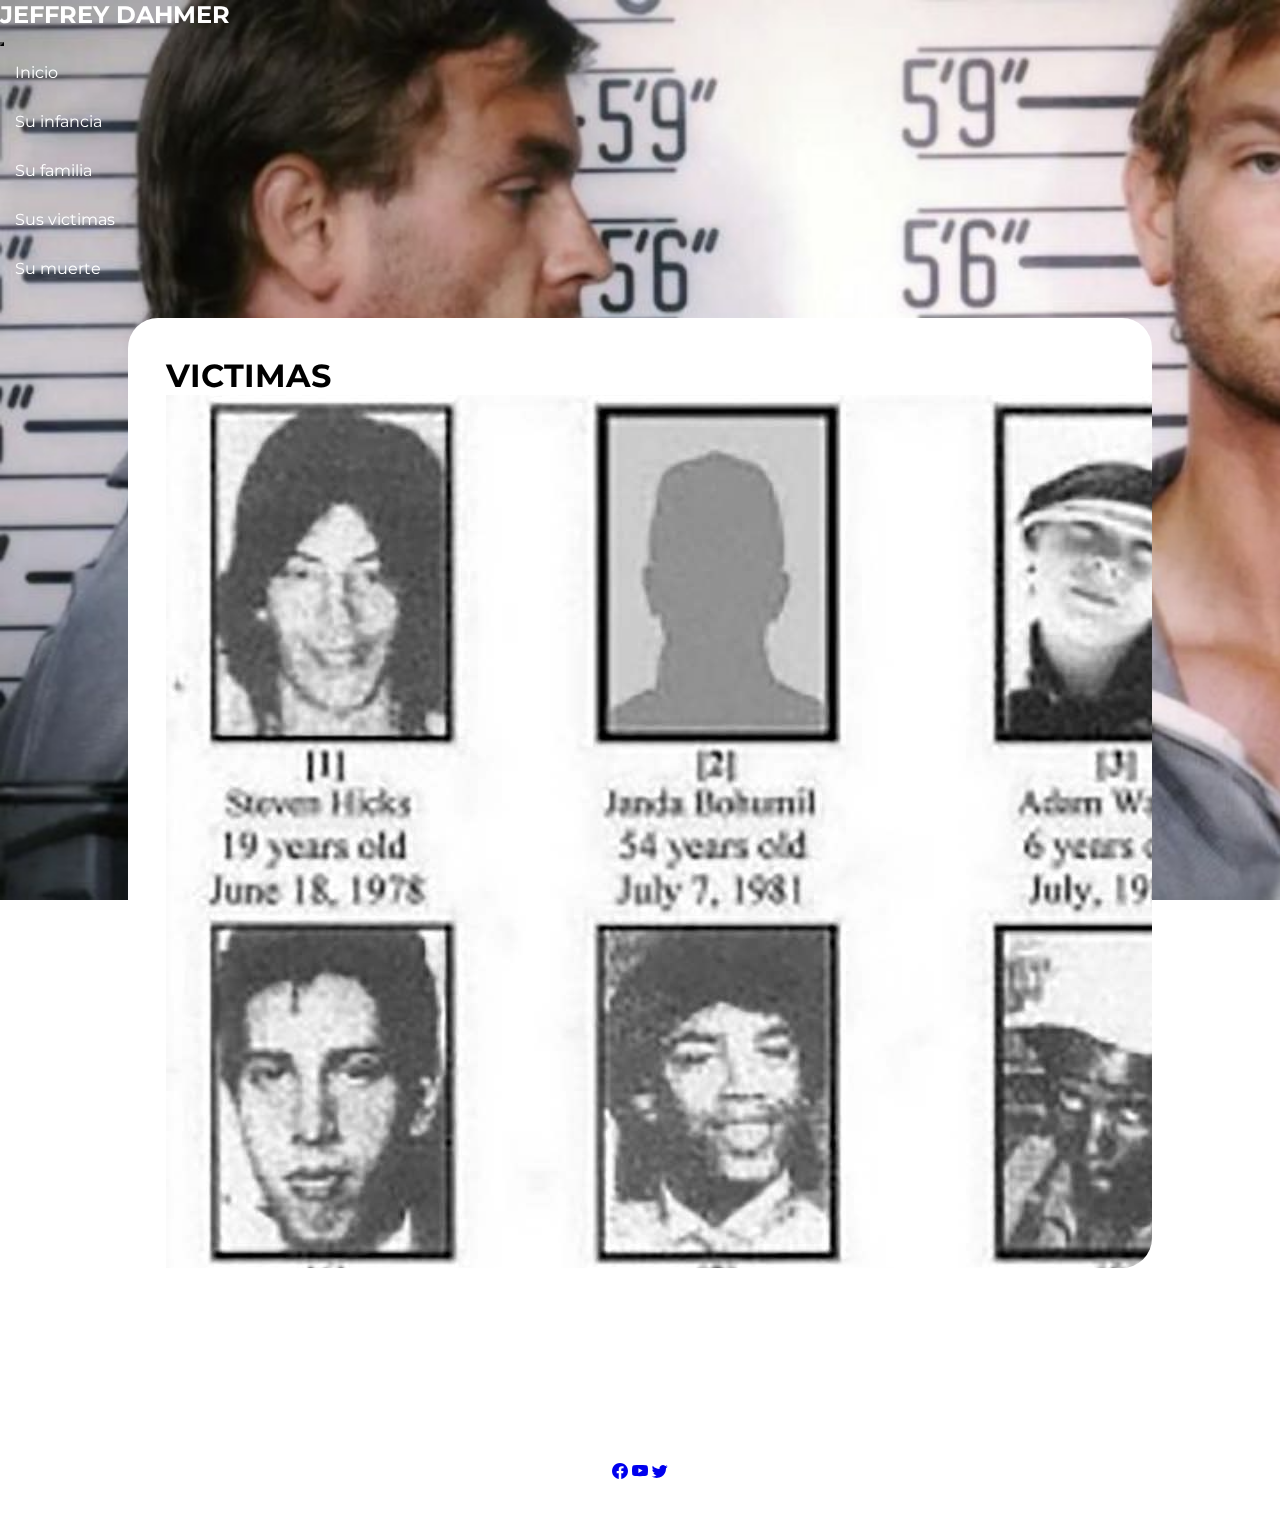
<file: pages/susvictimas.html>
<!DOCTYPE html>
<html lang="en">

<head>
    <meta charset="UTF-8">
    <meta http-equiv="X-UA-Compatible" content="IE=edge">
    <meta name="viewport" content="width=device-width, initial-scale=1.0">
    <link rel="preconnect" href="https://fonts.googleapis.com">
    <link rel="preconnect" href="https://fonts.gstatic.com" crossorigin>
    <link href="https://fonts.googleapis.com/css2?family=Alkalami&family=Montserrat:wght@300&display=swap"
        rel="stylesheet">
    <link href="https://cdn.jsdelivr.net/npm/bootstrap@5.2.2/dist/css/bootstrap.min.css" rel="stylesheet"
        integrity="sha384-Zenh87qX5JnK2Jl0vWa8Ck2rdkQ2Bzep5IDxbcnCeuOxjzrPF/et3URy9Bv1WTRi" crossorigin="anonymous">
    <link rel="stylesheet" href="../css/styles.css">
    <link rel="stylesheet" href="https://cdn.jsdelivr.net/npm/bootstrap-icons@1.9.1/font/bootstrap-icons.css">
    <meta name="description" content="la victimas de Jeffrey-Dahmer">
    <title>sus victimas</title>

</head>

<body>

    <header class="navbar navbar-expand-lg bg-black ">
        <div class="container">
            <h2 class="flex"><a class="border-bottom navbar-brand" href="#">JEFFREY DAHMER</a></h2>

            <button class="navbar-toggler" type="button" data-bs-toggle="collapse" data-bs-target="#navbarNavDropdown"
                aria-controls="navbarNavDropdown" aria-expanded="false" aria-label="Toggle navigation">
                <span class="navbar-toggler-icon"></span>
            </button>
            <div class="collapse navbar-collapse justify-content-end p-lg-2" id="navbarNavDropdown">
                <ul class="navbar-nav align-items-center">
                    <li class="nav-item">
                        <a class="nav-link active" aria-current="page" href="./inicio.html">Inicio</a>
                    </li>
                    <li class="nav-item">
                        <a class="nav-link active" href="./suinfancia.html">Su infancia</a>
                    </li>
                    <li class="nav-item">
                        <a class="nav-link active" href="./sufamilia.html">Su familia</a>
                    <li class="nav-item">
                        <a class="nav-link active" href="./susvictimas.html">Sus victimas</a>
                    </li>
                    <li class="nav-item">
                        <a class="nav-link active" href="./sumuerte.html">Su muerte</a>
                    </li>


                </ul>
                </li>
                </ul>
            </div>

    </header>
    <section>
        <section class="text-center fondo">
            <div class="img-parrafo-4 bg-white">
                <h1>VICTIMAS</h1>
            <div class="">
                            <img src="../img/cvictimas.jpg" class="d-block w-100"
                                alt="fotos de todos las victimas de jeff">

                <p class=""> Jeffrey Dahmer mató a diecisiete jóvenes entre 1978 y 1991. De estas
                    víctimas, doce fueron asesinadas en su apartamento de North 25th Street. Otras tres víctimas fueron
                    asesinadas y desmembradas en la residencia de su abuela en West Allis, su primera víctima fue
                    asesinada en la casa de sus padres en Ohio y la segunda en el Hotel Ambassador de Milwaukee. Un
                    total de catorce de las víctimas de Dahmer pertenecían a diversas minorías étnicas, y nueve de ellas
                    eran negras. Dahmer insistía en que la raza de sus víctimas era algo incidental para él y que lo que
                    le llamaba la atención era la forma del cuerpo de una víctima potencial. Estas afirmaciones han sido
                    respaldadas por un estudio de especialistas forenses independientes sobre la selección de víctimas
                    de Dahmer, cuyo análisis antropológico reveló que sus víctimas compartían una "similitud
                    morfológica" y sugería que Dahmer se sentía "psicológicamente atraído por un determinado tipo de
                    cuerpo antropométrico".

                    La mayoría de las víctimas de Dahmer fueron asesinadas por estrangulamiento después de haber sido
                    drogadas con sedantes, aunque su primera víctima fue asesinada por una combinación de apaleamiento y
                    estrangulamiento y su segunda víctima fue golpeada hasta la muerte, con otra víctima asesinada en
                    1990, Ernest Miller, que murió por una combinación de shock y pérdida de sangre debido al corte de
                    su arteria carótida. A cuatro de las víctimas de Dahmer asesinadas en 1991 se les practicaron
                    agujeros en el cráneo a través de los cuales Dahmer inyectó ácido clorhídrico o, más tarde, agua
                    hirviendo, en los lóbulos frontales en un intento de inducir un estado permanente, sumiso e
                    irresistible. Esto resultó fatal, aunque en cada ocasión no era la intención de Dahmer</p>
            </div>
        </div>
                </section>
        <footer class="container-fluid bg-black mt-5 col-md-12 footer">
            <div class="container-fluid bg-black">
                <div class="row">
                    <p>Nazareno Pellet © 2022, Todos los derechos reservados</p>
                    <span class="margen-abajo">nazarenopellet@gmail.com</span>
                </div>
                <h3 class="border-bottom">REDES</h3>
                <div>
                    <a href="https://www.facebook.com"><i class="bi bi-facebook"></i></a>
                    <a href="https://www.youtube.com"><i class="bi bi-youtube"></i></a>
                    <a href="https://twitter.com/home?lang=es"><i class="bi bi-twitter"></i></a>
                </div>
            </div>

            <div>
            </div>
        </footer>
        </main>
        <script src="https://cdn.jsdelivr.net/npm/bootstrap@5.2.2/dist/js/bootstrap.bundle.min.js"
            integrity="sha384-OERcA2EqjJCMA+/3y+gxIOqMEjwtxJY7qPCqsdltbNJuaOe923+mo//f6V8Qbsw3"
            crossorigin="anonymous"></script>

</body>

</html>
</file>
<file: css/styles.css>
* {
    margin: 0;
    padding: 0;
    box-sizing: border-box;
    font-family: 'Montserrat', sans-serif;

}

ul,
ol {

    list-style-type: none;
}


a {
    text-decoration: none;
}


/*pagina de inicio*/
.texto1 {
    size: 200px;

}



/*---header---*/

.header {
    background-color: white;
    color: white;

    display: flex;
    justify-content: flex-start;
    height: 57.4px;
}




/*hearder-titulo*/

.titulo-secundario {
    align-items: center;
    left: 50%;
    font-size: 30px;
    text-align: start;



}


/*---navbar-list---*/

.navbar-list {

    text-align: center;
    align-items: center;
    display: flex;
    gap: 15px;
    clear: both;
    background-color: white;
    height: 57px;
    width: 580px;
    position: relative;
    position: absolute;
    top: 0;
    position: fixed;
    right: 0px
}



/*navbar-item*/

.navbar-item {
    text-align: center;
    justify-content: space-between 10px;
    transition: all 0.5s;
    padding: 15PX
}

/*section-encabezado*/



/*---portada---*/

body .body1{

    background-image: url(../img/jeffrey-dahmer-1426684.jpg); opacity: 75%;
    background-repeat: no-repeat;
    background-size: cover;
    background-attachment: fixed;
    height: 20em;

}

body {
    background-image: url(../img/jeffrey-dahmer-1426684.jpg);
    background-repeat: no-repeat;
    background-size: cover;
    background-attachment: fixed;
    height: 20em;

}

/*---portada-principal---*/

.portada-principal {
    text-align: start;
    padding: inline 20vh;
    border-radius: 0%;


}

/*titulo-secundario*/

.titulo-secundario {

    position: absolute;
    top: 63px;
    left: 2%;
    text-align: end;
    display: flex;
    justify-content: center;
    color: black;

}

/*img-index*/

.img-index {
    height: 300px;
    width: auto;
    position: relative;
    top: 10px;
    float: left;
    margin-right: 15px;
}

/*img-parrafo*/
/*header con media*/



.img-parrafo1 {
    border-radius: 3%;
    padding: 3%;
    margin-top: 25px;
    margin-left: 10%;
    margin-right: 10%;
}

@media screen and (min-width: 320px) {

    .img-parrafo1 bg-white {
        padding-top: 20%;
        border-radius: 100%;
        background-color: white;
        height: 50%;
    }
}


/*img parrafo2*/

.img-parrafo-2 {
    border-radius: 30px;
    padding: 3%;
    height: 1300px;
    margin-top: 25px;
    margin-left: 10%;
    margin-right: 10%;
    padding-right: 20px;
}

@media screen and (max-width: 1200px) {
    .img-parrafo-2 {
        height: 2000px;
        overflow: scroll
    }

}

@media screen and (min-width: 720px) {
    .text2 {
        align-items: center;
        padding-left: 50px;
    }

}


@media screen and (max-width:720px) {
    .text2 {
        padding-top: 40px;
        align-items: center;
        right: 200px;
    }
}


@media screen and (max-width:720px) {

    .img22 {
    
        padding: 5px;
        height: 150px;
        width: 200px;


    }
}

/*img-victimas*/

.img-victimas {
    height: 500px;
    width: auto;
    position: relative;
    top: 5px;
    float: left;
    margin-right: 15px;
}

/*img-parrafo-3*/


.img-parrafo-3 {
    border-radius: 30px;
    padding: 3%;
    height: 950px;
    margin-top: 25px;
    margin-left: 10%;
    margin-right: 10%;
    margin-bottom: 10%;

}

@media screen and (min-width: 320px) {

    .img-parrafo-3 {

        background-color: white;
        overflow: scroll
    }
}




/*img-parrafo-4*/

.img-parrafo-4 {
    border-radius: 30px;
    padding: 3%;
    height: 950px;
    margin-top: 25px;
    margin-left: 10%;
    margin-right: 10%;
    margin-bottom: 10%;

}

@media screen and (min-width: 320px) {

    .img-parrafo-4 {

        background-color: white;
        overflow: scroll
    }
}

.img4 {
    size: 500px;
}



/*img-parrafo-5*/

.img-parrafo-5 {
    border-radius: 30px;
    padding: 3%;
    height: 700px;
    margin-top: 25px;
    margin-left: 10%;
    margin-right: 10%;

}

@media screen and (min-width: 320px) {

    .img-parrafo-5 {

        background-color: white;
        overflow: scroll
    }
}
@media screen and (min-width: 720px) {
    .img5{
        height: 350px;
    }
    
}
/*img-muerte*/

.img-muerte {
    height: 300px;
    width: auto;
    position: relative;
    top: 5px;
    float: center;
    margin-right: 15px;
}

/*footer*/

.margen-abajo {
    margin-bottom: 10px;
    margin-top: -16px
}


.footer {
    padding: 5px;
    color: white;
    text-align: center;
    height: 130px;
}

/*color de las letras de la barra nav*/

.navbar-nav .nav-link.active {
    color: white;
    justify-content: baseline;
}

/*navbar*/

.navbar-toggler {

    background-color: white;

}

.navbar-brand {
    color: rgb(255, 255, 255);

}


.nav-item {
    padding: 15px;

}


.navbar-expand-xl {
    height: 80px;

}



.nav-link.active:hover {

    color: black;
    background-color: white;
    color: black;
    border-radius: 20px;
    size: 3rem;
}


.iframe {
    left: 50%;
}
</file>
